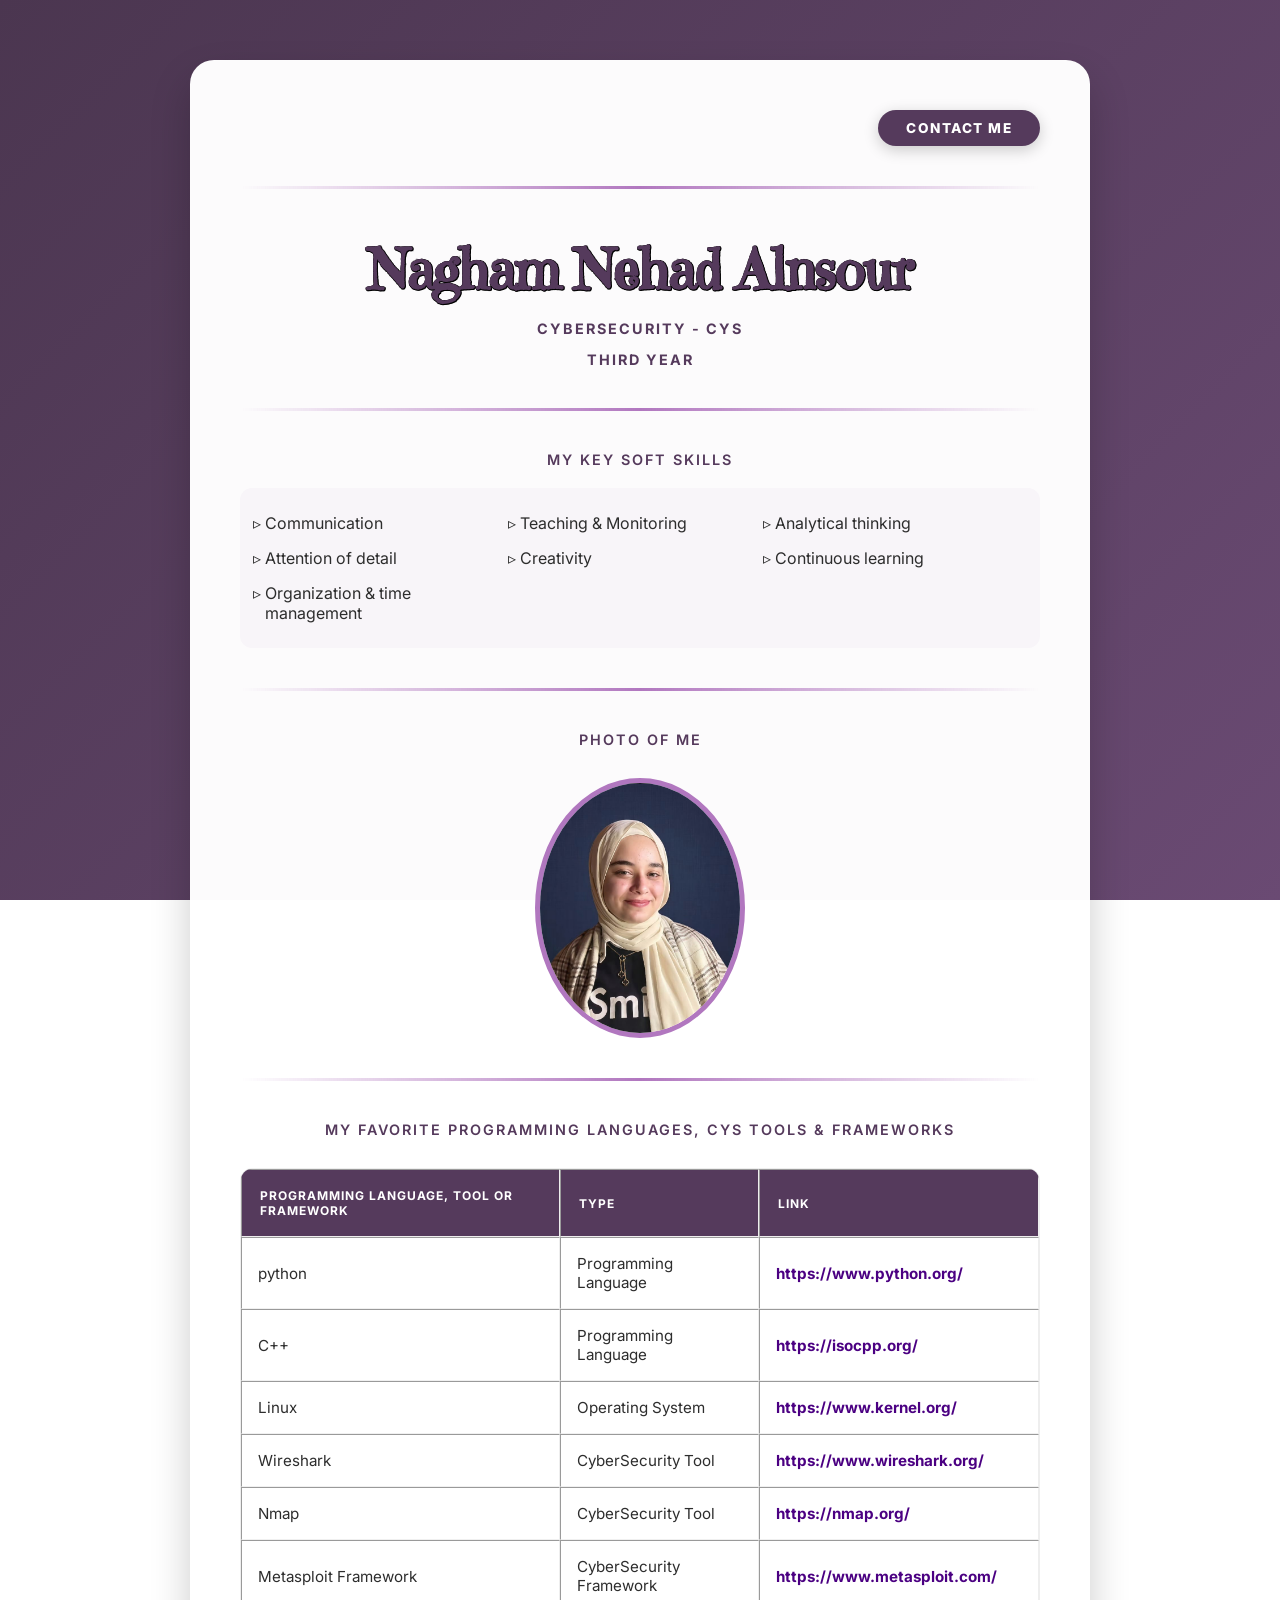
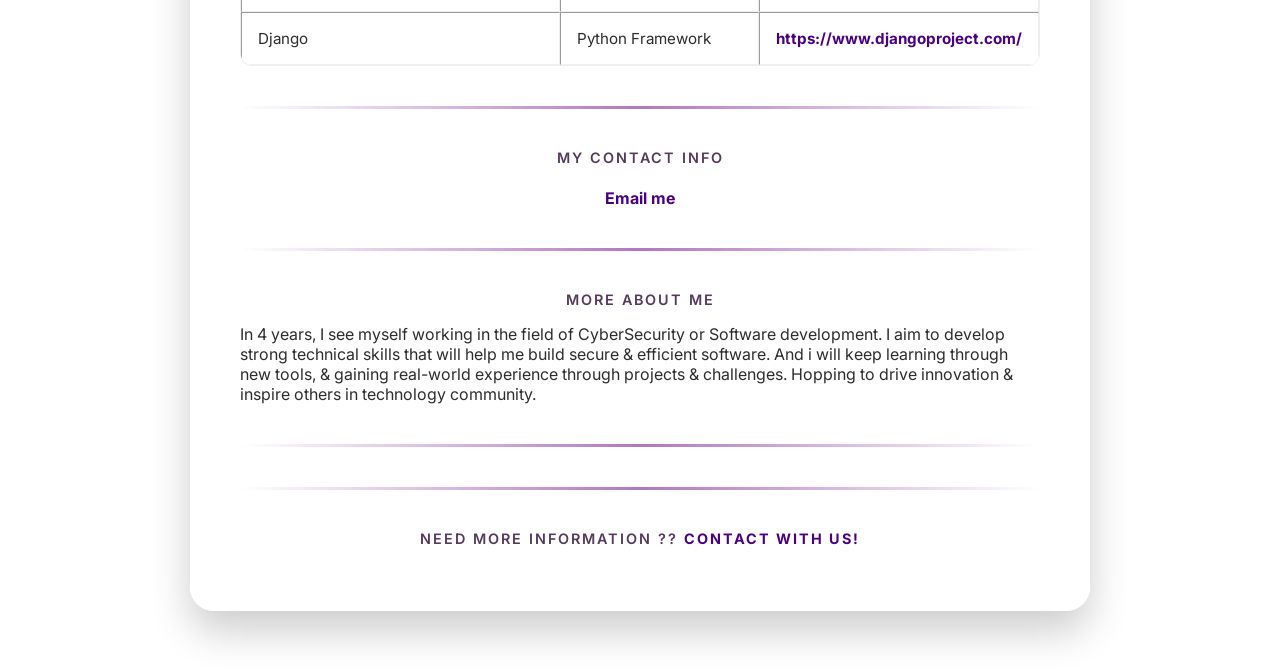
<file: index.html>
<!DOCTYPE html>
<html lang="en">
<head>
    <meta charset="UTF-8">
    <title>Nagham Alnsour 169835</title>
    <link href="https://fonts.googleapis.com/css2?family=Emilys+Candy&family=Inter:wght@400;600&display=swap" rel="stylesheet">
    <link rel="stylesheet" href="style.css">
</head>
<body class="index-page">
    <div class="container">
        <nav style="text-align: right;">
            <a href="contact.html">Contact Me</a>
        </nav>
        <hr/>

        <header>
            <h2>Nagham Nehad Alnsour</h2>
            <h3><strong>CyberSecurity - CYS</strong></h3>
            <h3><strong>Third Year</strong></h3>
        </header>

        <hr/>

        <section>
            <h3>My Key Soft Skills</h3>
            <ul class="skills-list">
                <li>Communication</li>
                <li>Teaching & Monitoring</li>
                <li>Analytical thinking</li>
                <li>Attention of detail</li>
                <li>Creativity</li>
                <li>Continuous learning</li>
                <li>Organization & time management</li>
            </ul>
        </section>

        <hr/>

        <section style="text-align: center;">
            <h3>Photo Of Me</h3>
            <img src="photo.jpeg" alt="Nagham" width="200" height="250" class="profile-img">
        </section>

        <hr/>

        <h3>My Favorite Programming Languages, CYS Tools & Frameworks</h3>
        <table border="5">
            <thead>
                <tr>
                    <th>Programming language, Tool or Framework</th>
                    <th>Type</th>
                    <th>Link</th>
                </tr>
            </thead>
            <tbody>
                <tr>
                    <td>python</td>
                    <td>Programming Language</td>
                    <td><a href="https://www.python.org/">https://www.python.org/</a></td>
                </tr>
                <tr>
                    <td>C++</td>
                    <td>Programming Language</td>
                    <td><a href="https://isocpp.org/">https://isocpp.org/</a></td>
                </tr>
                <tr>
                    <td>Linux</td>
                    <td>Operating System</td>
                    <td><a href="https://www.kernel.org/">https://www.kernel.org/</a></td>
                </tr>
                <tr>
                    <td>Wireshark</td>
                    <td>CyberSecurity Tool</td>
                    <td><a href="https://www.wireshark.org/">https://www.wireshark.org/</a></td>
                </tr>
                <tr>
                    <td>Nmap</td> <td>CyberSecurity Tool</td>
                    <td><a href="https://nmap.org/">https://nmap.org/</a></td>
                </tr>
                <tr>
                    <td>Metasploit Framework</td>
                    <td>CyberSecurity Framework</td>
                    <td><a href="https://www.metasploit.com/">https://www.metasploit.com/</a></td>
                </tr>
                <tr>
                    <td>Django</td>
                    <td>Python Framework</td>
                    <td><a href="https://www.djangoproject.com/">https://www.djangoproject.com/</a></td>
                </tr>
            </tbody>
        </table>

        <hr/>
        
        <section style="text-align: center;">
            <h3>My Contact Info</h3>
            <h4><a href="mailto:nnalnsour23@cit.just.edu.jo">Email me</a></h4>
        </section>

        <hr/>

        <section>
            <h3>More about me</h3>
            <p>In 4 years, I see myself working in the field of CyberSecurity or Software development. I aim to develop strong technical skills that will help me build secure & efficient software. And i will keep learning through new tools, & gaining real-world experience through projects & challenges. Hopping to drive innovation & inspire others in technology community.</p>
        </section>

        <hr/>
        <hr/> 
        
        <footer style="text-align: center;">
            <h3>Need more information ?? <a href="contact.html">Contact with us!</a></h3>
        </footer>
    </div>
</body>
</html>
</file>
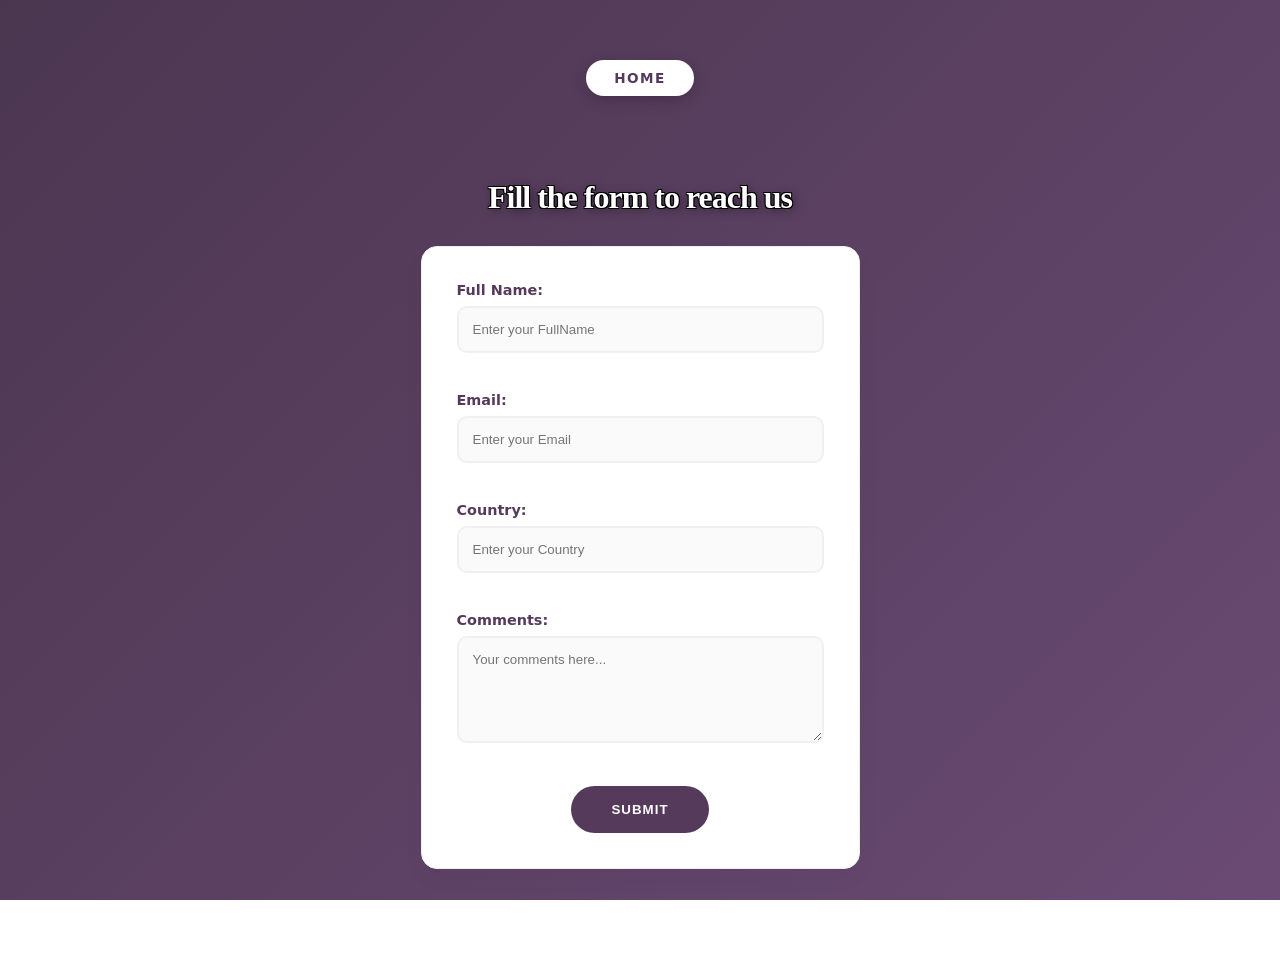
<file: contact.html>
<!DOCTYPE html>
<html>

    <head>

        <title> Contact Me </title>
        <link rel="stylesheet" href="style.css">
        <script>
            function fun() {
                var name = document.forms["contactForm"]["fullname"].value;
                var emaill = document.forms["contactForm"]["email"].value;
                var countryy = document.forms["contactForm"]["country"].value;
                var comment = document.forms["contactForm"]["comments"].value;
                if (name == "" || emaill == "" || countryy == "" || comment == ""){
                    alert("Please fill the empty fields!!");
                    return false;
                }
                alert("Thanks for submitting :)");
                return true;
            }
        </script>
        
    </head>

    <body class="contact-page">
        
        
        <nav>
            <a href="index.html">Home</a>
        </nav>
        <hr/>
        
        <h2>Fill the form to reach us</h2>
        <form name="contactForm" onsubmit="return fun()">
            <label>Full Name:</label>
                <input type="text" name="fullname" placeholder="Enter your FullName">
                <br/><br/>
        
            <label>Email:</label>
                <input type="email" name="email" placeholder="Enter your Email">
                <br/><br/>

            <label>Country:</label>
                <input type="text" name="country" placeholder="Enter your Country">
                <br/><br/>

            <label>Comments:</label>
                <textarea name="comments" rows="5" cols="40" placeholder="Your comments here..."></textarea>
                <br/><br/>

            <input type="submit">
        </form>

    </body>

</html>
</file>
<file: style.css>
:root {
    --primary: #553a5c;
    --accent: #b177bf;
    --bg-gradient: linear-gradient(135deg, #4b3650 0%, #6a4a73 100%);
    --card-bg: rgba(255, 255, 255, 0.98);
    --text-main: #2d2d2d;
    --white: #ffffff;
}

body {
    background: var(--bg-gradient);
    background-attachment: fixed;
    font-family: 'Inter', system-ui, -apple-system, sans-serif;
    margin: 0;
    padding: 60px 20px;
    color: var(--text-main);
    display: flex;
    flex-direction: column;
    align-items: center;
}

.container {
    max-width: 900px;
    width: 100%;
    background: var(--card-bg);
    padding: 50px;
    border-radius: 24px;
    box-shadow: 0 20px 40px rgba(0, 0, 0, 0.2);
    box-sizing: border-box;
}

h2 {
    font-family: 'Emilys Candy', cursive;
    font-size: 3.5rem;
    color: var(--primary);
    text-align: center;
    margin-bottom: 10px;
    letter-spacing: -1px;
    text-shadow: 2px 2px 0px rgba(177, 119, 191, 0.2);
}

body:not(.contact-page) h2 {
    text-shadow: -0.5px -0.5px 0 #000, 0.5px -0.5px 0 #000, -0.5px 0.5px 0 #000, 0.5px 0.5px 0 #000;
}

h3 {
    color: var(--primary);
    text-align: center;
    font-weight: 600;
    text-transform: uppercase;
    font-size: 0.9rem;
    letter-spacing: 2px;
}

table {
    width: 100%;
    border-collapse: separate;
    border-spacing: 0;
    margin: 30px 0;
    border-radius: 12px;
    overflow: hidden;
    border: 1px solid #eee;
}

th {
    background-color: var(--primary);
    color: var(--white);
    padding: 18px;
    text-transform: uppercase;
    font-size: 0.75rem;
    letter-spacing: 1px;
    text-align: left;
}

td {
    padding: 16px;
    border-bottom: 1px solid #f0f0f0;
    background: var(--white);
    font-size: 0.95rem;
}

tr:hover td {
    background-color: #fcf8ff;
    color: var(--accent);
}

.skills-list {
    display: grid;
    grid-template-columns: repeat(auto-fit, minmax(200px, 1fr));
    gap: 15px;
    list-style-type: "▹ ";
    padding: 25px;
    background: #f8f5f9;
    border-radius: 12px;
    margin: 20px 0;
}

.profile-img {
    display: block;
    margin: 30px auto;
    border-radius: 50%;
    border: 5px solid var(--accent);
    object-fit: cover;
    transition: all 0.3s ease;
}

.profile-img:hover {
    transform: scale(1.05);
    box-shadow: 0 0 20px 8px rgba(177, 119, 191, 0.4);
}

a {
    color: #4b0082;
    text-decoration: none;
    font-weight: bold;
    transition: all 0.2s;
}

a:hover {
    color: var(--accent);
    text-decoration: underline;
}

hr {
    border: 1px solid transparent;
    height: 1px;
    background: linear-gradient(to right, transparent, var(--accent), transparent);
    margin: 40px 0;
}

form[name="contactForm"] {
    max-width: 600px;
    margin: 30px auto;
    padding: 35px;
    background: var(--white);
    border-radius: 16px;
    border: 1px solid #eee;
    box-shadow: 0 10px 25px rgba(0,0,0,0.03);
}

label {
    font-weight: 600;
    color: var(--primary);
    display: block;
    margin-bottom: 8px;
    font-size: 0.9rem;
}

input[type="text"], 
input[type="email"], 
textarea {
    width: 100%;
    padding: 14px;
    margin-bottom: 20px;
    border: 2px solid #f0f0f0;
    border-radius: 10px;
    font-family: 'Inter', sans-serif;
    box-sizing: border-box;
    transition: all 0.3s ease;
    background: #fafafa;
}

input:focus, textarea:focus {
    outline: none;
    border-color: var(--accent);
    background: var(--white);
    box-shadow: 0 0 0 4px rgba(177, 119, 191, 0.1);
}

input[type="submit"] {
    background-color: var(--primary);
    color: var(--white);
    padding: 16px 40px;
    border: none;
    border-radius: 50px;
    cursor: pointer;
    font-weight: bold;
    text-transform: uppercase;
    letter-spacing: 1px;
    transition: all 0.3s ease;
    display: block;
    margin: 0 auto;
}

input[type="submit"]:hover {
    background-color: var(--accent);
    transform: translateY(-3px);
    box-shadow: 0 8px 20px rgba(177, 119, 191, 0.3);
}

.contact-page h2 {
    font-family: 'Emilys Candy', cursive;
    font-size: 2rem;
    color: var(--white); 
    text-align: center;
    margin-top: 0px;
    margin-bottom: 0px;
    text-shadow: 
        -1px -1px 0 #000,  
         1px -1px 0 #000,
        -1px  1px 0 #000,
         1px  1px 0 #000,
         2px 2px 10px rgba(0,0,0,0.5); 
}

nav a {
    display: inline-block;
    padding: 10px 28px;
    border-radius: 50px;
    text-decoration: none;
    font-weight: 800;
    text-transform: uppercase;
    font-size: 0.85rem;
    letter-spacing: 1.5px;
    transition: all 0.3s ease;
    box-shadow: 0 4px 15px rgba(0, 0, 0, 0.2);
}

.index-page nav a {
    background-color: var(--primary); 
    color: var(--white) !important;
}

.index-page nav a:hover {
    background-color: var(--accent); 
    transform: translateY(-2px);
}

.contact-page nav a {
    background-color: var(--white);
    color: var(--primary) !important; 
}

.contact-page nav a:hover {
    background-color: var(--accent);
    color: var(--white) !important;
    transform: translateY(-2px);
}
</file>
